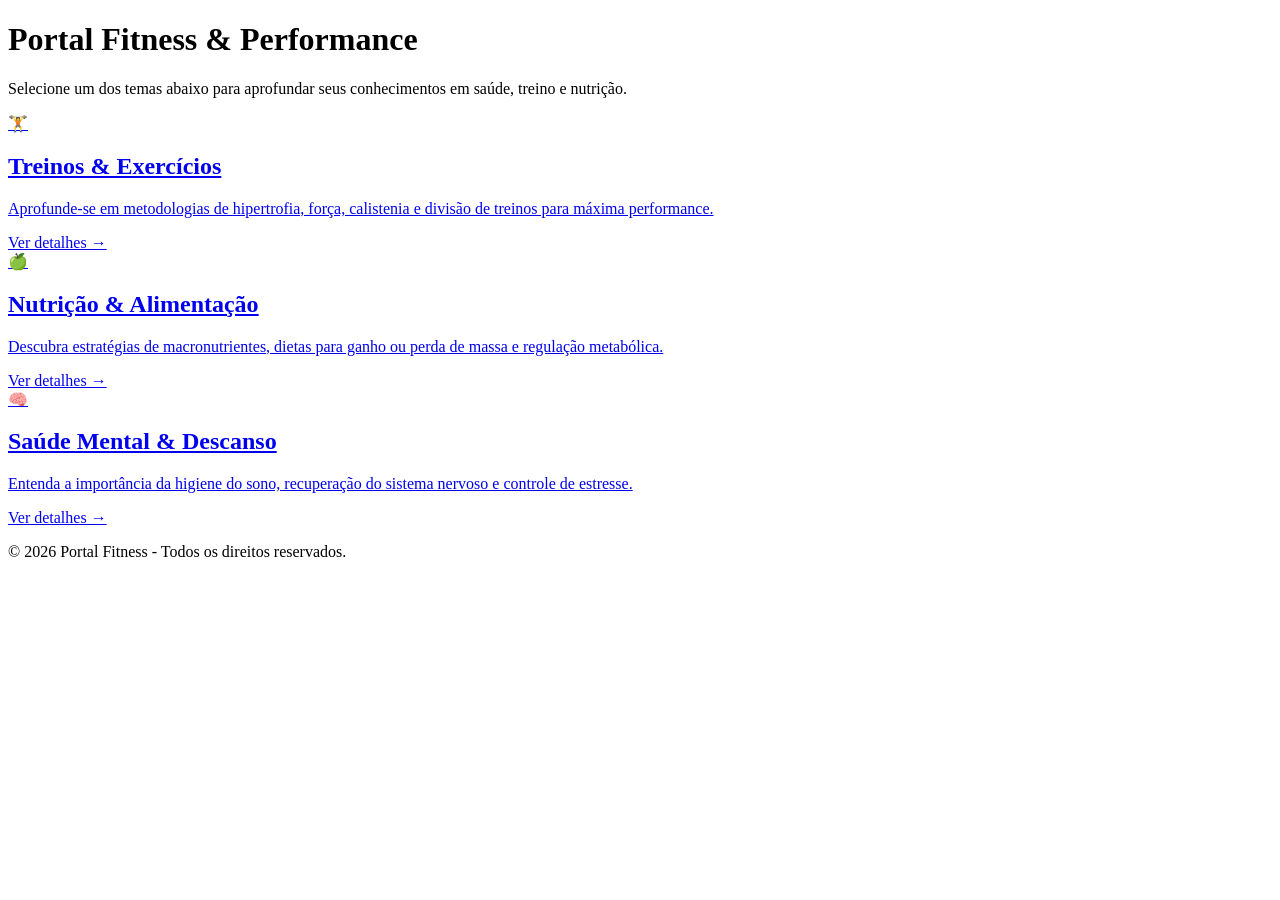
<file: index.html>
<!DOCTYPE html>
<html lang="pt-BR">
<head>
    <meta charset="UTF-8">
    <meta name="viewport" content="width=device-width, initial-scale=1.0">
    <title>Portal Fitness - Início</title>
    <link rel="stylesheet" href="style.css">
</head>
<body>

    <!-- Elementos 3D de fundo (Renderizados via CSS puro) -->
    <div class="bg-3d-container">
        <div class="shape-3d dumbbell-3d"></div>
        <div class="shape-3d apple-3d"></div>
        <div class="shape-3d kettlebell-3d"></div>
    </div>

    <div class="container">
        <header>
            <h1>Portal Fitness & Performance</h1>
            <p>Selecione um dos temas abaixo para aprofundar seus conhecimentos em saúde, treino e nutrição.</p>
        </header>

        <main class="grid-cards">
            <!-- Card 1: Treinos -->
            <a href="treinos.html" class="card">
                <div class="card-icon">🏋️</div>
                <h2>Treinos & Exercícios</h2>
                <p>Aprofunde-se em metodologias de hipertrofia, força, calistenia e divisão de treinos para máxima performance.</p>
                <span class="card-link">Ver detalhes &rarr;</span>
            </a>

            <!-- Card 2: Nutrição -->
            <a href="nutricao.html" class="card">
                <div class="card-icon">🍏</div>
                <h2>Nutrição & Alimentação</h2>
                <p>Descubra estratégias de macronutrientes, dietas para ganho ou perda de massa e regulação metabólica.</p>
                <span class="card-link">Ver detalhes &rarr;</span>
            </a>

            <!-- Card 3: Saúde Mental -->
            <a href="saude-mental.html" class="card">
                <div class="card-icon">🧠</div>
                <h2>Saúde Mental & Descanso</h2>
                <p>Entenda a importância da higiene do sono, recuperação do sistema nervoso e controle de estresse.</p>
                <span class="card-link">Ver detalhes &rarr;</span>
            </a>
        </main>

        <footer>
            <p>&copy; 2026 Portal Fitness - Todos os direitos reservados.</p>
        </footer>
    </div>

</body>
</html>
</file>
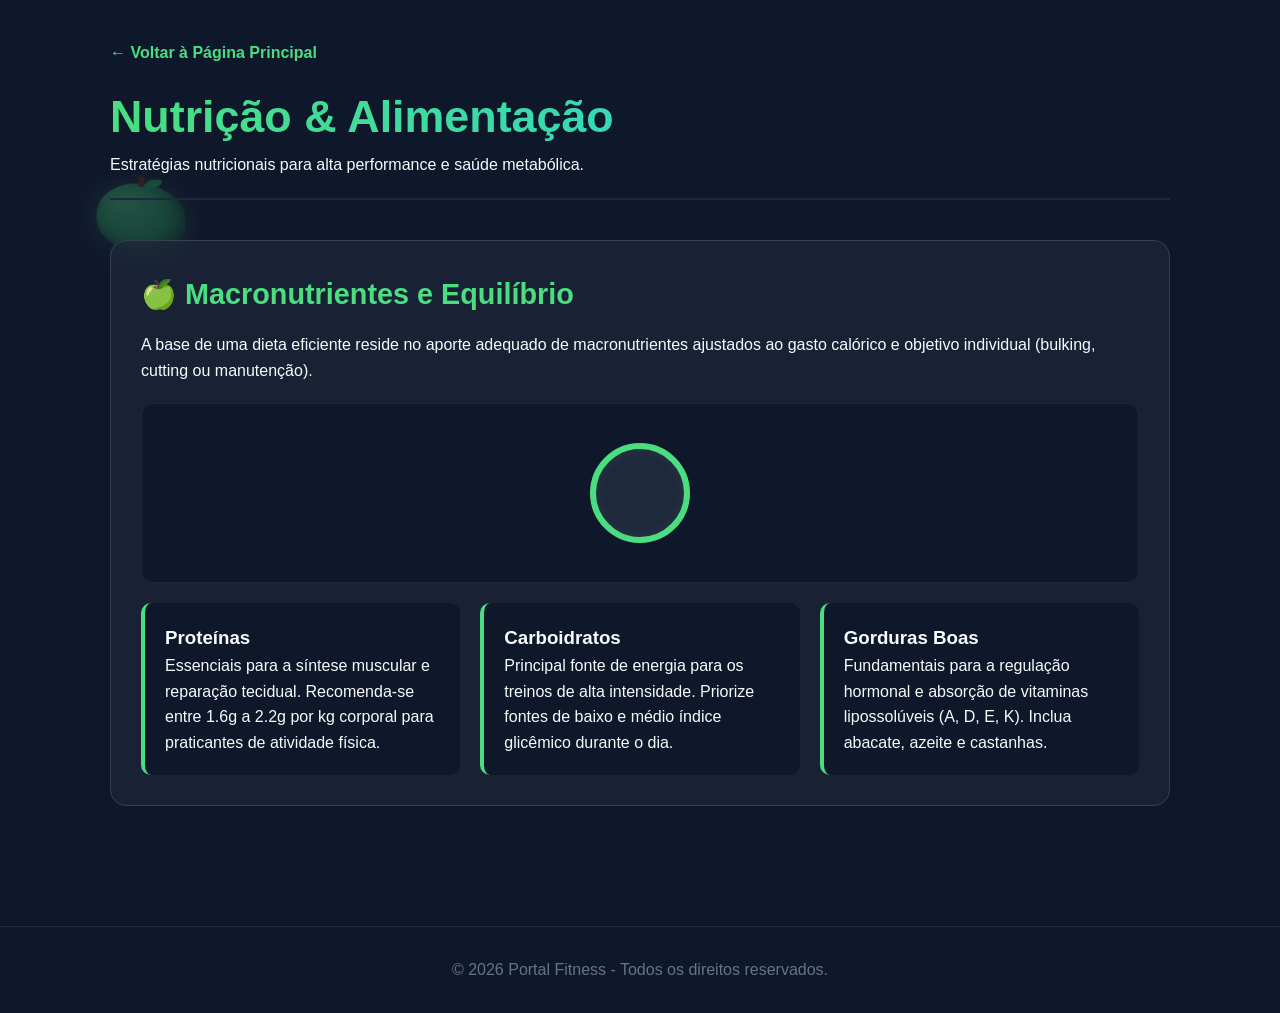
<file: nutrição.html>
<!DOCTYPE html>
<html lang="pt-BR">
<head>
    <meta charset="UTF-8">
    <meta name="viewport" content="width=device-width, initial-scale=1.0">
    <title>Nutrição & Alimentação - Guia Completo</title>
    <style>
        * {
            box-sizing: border-box;
            margin: 0;
            padding: 0;
            font-family: 'Segoe UI', Tahoma, Geneva, Verdana, sans-serif;
        }

        body {
            background-color: #0f172a;
            color: #f8fafc;
            line-height: 1.6;
            min-height: 100vh;
            position: relative;
            overflow-x: hidden;
        }

        /* Elementos 3D de fundo (Maçã e Frutas) */
        .bg-3d-container {
            position: fixed;
            top: 0;
            left: 0;
            width: 100%;
            height: 100%;
            pointer-events: none;
            z-index: 0;
            perspective: 1000px;
        }

        .shape-3d {
            position: absolute;
            transform-style: preserve-3d;
            animation: float 14s infinite ease-in-out alternate;
            opacity: 0.3;
        }

        /* Maçã 3D em CSS */
        .apple-3d {
            top: 20%;
            left: 8%;
            width: 80px;
            height: 75px;
            background: radial-gradient(circle at 30% 30%, #4ade80, #15803d);
            border-radius: 50% 50% 45% 45%;
            box-shadow: inset -5px -5px 15px rgba(0,0,0,0.5), 0 0 25px rgba(74, 222, 128, 0.3);
            transform: rotateY(25deg) rotateX(15deg);
        }

        .apple-3d::before {
            content: '';
            position: absolute;
            top: -8px;
            left: 36px;
            width: 6px;
            height: 12px;
            background: #78350f;
            border-radius: 3px;
        }

        .apple-3d::after {
            content: '';
            position: absolute;
            top: -6px;
            left: 42px;
            width: 16px;
            height: 10px;
            background: #22c55e;
            border-radius: 10px 0 10px 0;
        }

        @keyframes float {
            0% { transform: translateY(0px) rotate(0deg); }
            50% { transform: translateY(-25px) rotate(20deg); }
            100% { transform: translateY(0px) rotate(-10deg); }
        }

        .container {
            max-width: 1100px;
            margin: 0 auto;
            padding: 40px 20px;
            position: relative;
            z-index: 1;
        }

        header {
            margin-bottom: 40px;
            border-bottom: 2px solid #1e293b;
            padding-bottom: 20px;
        }

        .back-link {
            display: inline-block;
            color: #4ade80;
            text-decoration: none;
            font-weight: 600;
            margin-bottom: 15px;
        }

        h1 {
            font-size: 2.8rem;
            background: linear-gradient(90deg, #4ade80, #22d3ee);
            -webkit-background-clip: text;
            -webkit-text-fill-color: transparent;
        }

        .card-detail {
            background: rgba(30, 41, 59, 0.7);
            backdrop-filter: blur(10px);
            border: 1px solid #334155;
            border-radius: 16px;
            padding: 30px;
            margin-bottom: 30px;
        }

        .card-detail h2 {
            color: #4ade80;
            font-size: 1.8rem;
            margin-bottom: 15px;
        }

        /* Figura Nutrição */
        .figure-box {
            width: 100%;
            height: 180px;
            background: #0f172a;
            border-radius: 12px;
            display: flex;
            justify-content: center;
            align-items: center;
            margin: 20px 0;
            border: 1px solid #1e293b;
            gap: 20px;
        }

        .plate-illustration {
            width: 100px;
            height: 100px;
            border: 6px solid #4ade80;
            border-radius: 50%;
            position: relative;
            background: radial-gradient(circle, #1e293b 60%, #334155 100%);
        }

        .topics-grid {
            display: grid;
            grid-template-columns: repeat(auto-fit, minmax(280px, 1fr));
            gap: 20px;
            margin-top: 20px;
        }

        .topic-item {
            background: #0f172a;
            padding: 20px;
            border-radius: 10px;
            border-left: 4px solid #4ade80;
        }

        footer {
            text-align: center;
            padding: 30px;
            color: #64748b;
            border-top: 1px solid #1e293b;
            margin-top: 50px;
        }
    </style>
</head>
<body>

    <div class="bg-3d-container">
        <div class="shape-3d apple-3d"></div>
    </div>

    <div class="container">
        <header>
            <a href="index.html" class="back-link">← Voltar à Página Principal</a>
            <h1>Nutrição & Alimentação</h1>
            <p>Estratégias nutricionais para alta performance e saúde metabólica.</p>
        </header>

        <section class="card-detail">
            <h2>🍏 Macronutrientes e Equilíbrio</h2>
            <p>A base de uma dieta eficiente reside no aporte adequado de macronutrientes ajustados ao gasto calórico e objetivo individual (bulking, cutting ou manutenção).</p>
            
            <div class="figure-box">
                <div class="plate-illustration"></div>
            </div>

            <div class="topics-grid">
                <div class="topic-item">
                    <h3>Proteínas</h3>
                    <p>Essenciais para a síntese muscular e reparação tecidual. Recomenda-se entre 1.6g a 2.2g por kg corporal para praticantes de atividade física.</p>
                </div>
                <div class="topic-item">
                    <h3>Carboidratos</h3>
                    <p>Principal fonte de energia para os treinos de alta intensidade. Priorize fontes de baixo e médio índice glicêmico durante o dia.</p>
                </div>
                <div class="topic-item">
                    <h3>Gorduras Boas</h3>
                    <p>Fundamentais para a regulação hormonal e absorção de vitaminas lipossolúveis (A, D, E, K). Inclua abacate, azeite e castanhas.</p>
                </div>
            </div>
        </section>
    </div>

    <footer>
        <p>&copy; 2026 Portal Fitness - Todos os direitos reservados.</p>
    </footer>
</body>
</html>
</file>
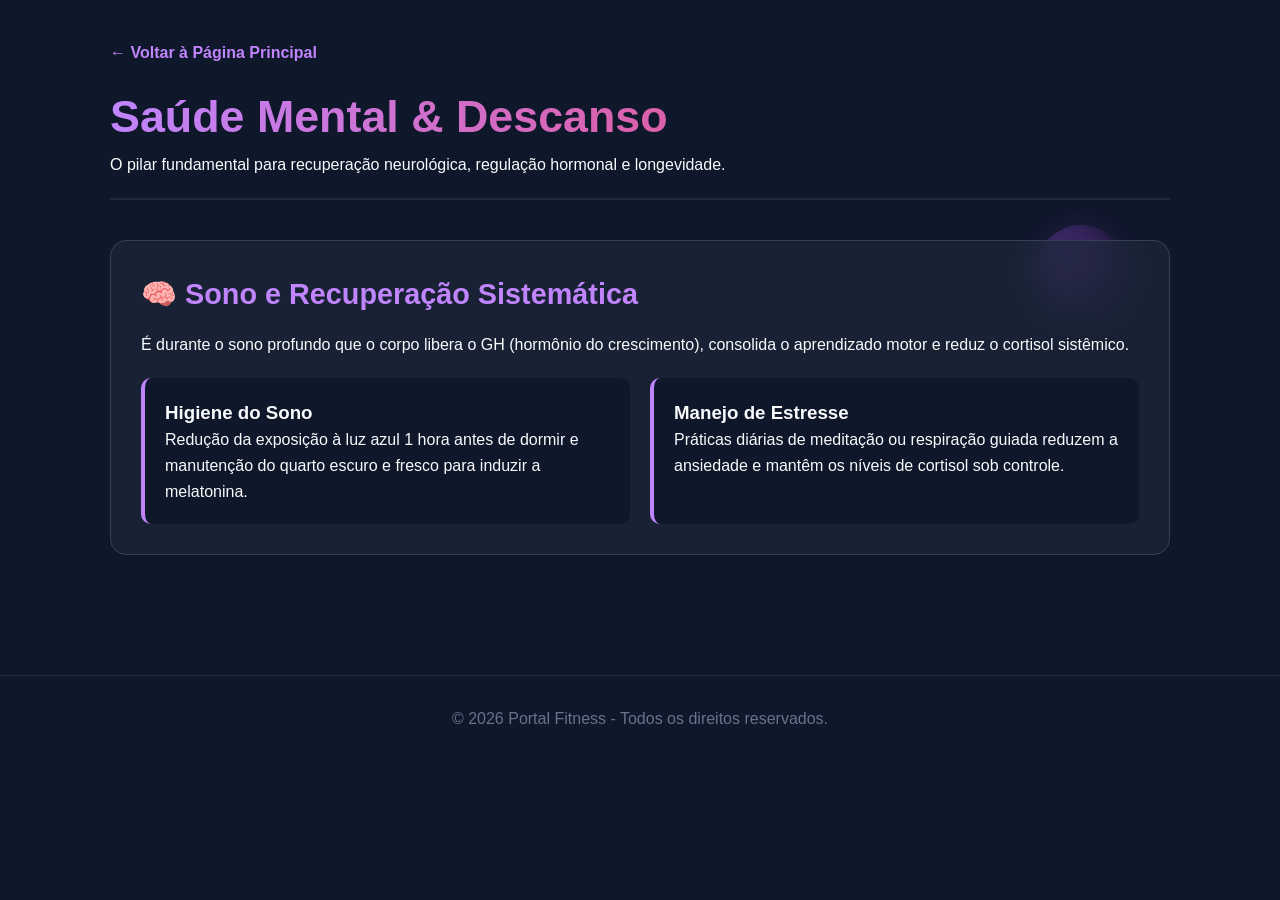
<file: saúde mental.html>
<!DOCTYPE html>
<html lang="pt-BR">
<head>
    <meta charset="UTF-8">
    <meta name="viewport" content="width=device-width, initial-scale=1.0">
    <title>Saúde Mental & Descanso - Guia Completo</title>
    <style>
        * {
            box-sizing: border-box;
            margin: 0;
            padding: 0;
            font-family: 'Segoe UI', Tahoma, Geneva, Verdana, sans-serif;
        }

        body {
            background-color: #0f172a;
            color: #f8fafc;
            line-height: 1.6;
            min-height: 100vh;
            position: relative;
            overflow-x: hidden;
        }

        /* Objeto 3D - Esfera / Cérebro em CSS */
        .bg-3d-container {
            position: fixed;
            top: 0;
            left: 0;
            width: 100%;
            height: 100%;
            pointer-events: none;
            z-index: 0;
            perspective: 1000px;
        }

        .sphere-3d {
            position: absolute;
            top: 25%;
            right: 12%;
            width: 90px;
            height: 90px;
            border-radius: 50%;
            background: radial-gradient(circle at 30% 30%, #a855f7, #581c87);
            box-shadow: inset -10px -10px 20px rgba(0,0,0,0.6), 0 0 30px rgba(168, 85, 247, 0.4);
            animation: float 10s infinite ease-in-out alternate;
            opacity: 0.3;
        }

        @keyframes float {
            0% { transform: translateY(0px) rotate(0deg); }
            50% { transform: translateY(-20px) rotate(180deg); }
            100% { transform: translateY(0px) rotate(360deg); }
        }

        .container {
            max-width: 1100px;
            margin: 0 auto;
            padding: 40px 20px;
            position: relative;
            z-index: 1;
        }

        header {
            margin-bottom: 40px;
            border-bottom: 2px solid #1e293b;
            padding-bottom: 20px;
        }

        .back-link {
            display: inline-block;
            color: #c084fc;
            text-decoration: none;
            font-weight: 600;
            margin-bottom: 15px;
        }

        h1 {
            font-size: 2.8rem;
            background: linear-gradient(90deg, #c084fc, #f43f5e);
            -webkit-background-clip: text;
            -webkit-text-fill-color: transparent;
        }

        .card-detail {
            background: rgba(30, 41, 59, 0.7);
            backdrop-filter: blur(10px);
            border: 1px solid #334155;
            border-radius: 16px;
            padding: 30px;
            margin-bottom: 30px;
        }

        .card-detail h2 {
            color: #c084fc;
            font-size: 1.8rem;
            margin-bottom: 15px;
        }

        .topics-grid {
            display: grid;
            grid-template-columns: repeat(auto-fit, minmax(280px, 1fr));
            gap: 20px;
            margin-top: 20px;
        }

        .topic-item {
            background: #0f172a;
            padding: 20px;
            border-radius: 10px;
            border-left: 4px solid #c084fc;
        }

        footer {
            text-align: center;
            padding: 30px;
            color: #64748b;
            border-top: 1px solid #1e293b;
            margin-top: 50px;
        }
    </style>
</head>
<body>

    <div class="bg-3d-container">
        <div class="sphere-3d"></div>
    </div>

    <div class="container">
        <header>
            <a href="index.html" class="back-link">← Voltar à Página Principal</a>
            <h1>Saúde Mental & Descanso</h1>
            <p>O pilar fundamental para recuperação neurológica, regulação hormonal e longevidade.</p>
        </header>

        <section class="card-detail">
            <h2>🧠 Sono e Recuperação Sistemática</h2>
            <p>É durante o sono profundo que o corpo libera o GH (hormônio do crescimento), consolida o aprendizado motor e reduz o cortisol sistêmico.</p>

            <div class="topics-grid">
                <div class="topic-item">
                    <h3>Higiene do Sono</h3>
                    <p>Redução da exposição à luz azul 1 hora antes de dormir e manutenção do quarto escuro e fresco para induzir a melatonina.</p>
                </div>
                <div class="topic-item">
                    <h3>Manejo de Estresse</h3>
                    <p>Práticas diárias de meditação ou respiração guiada reduzem a ansiedade e mantêm os níveis de cortisol sob controle.</p>
                </div>
            </div>
        </section>
    </div>

    <footer>
        <p>&copy; 2026 Portal Fitness - Todos os direitos reservados.</p>
    </footer>
</body>
</html>
</file>
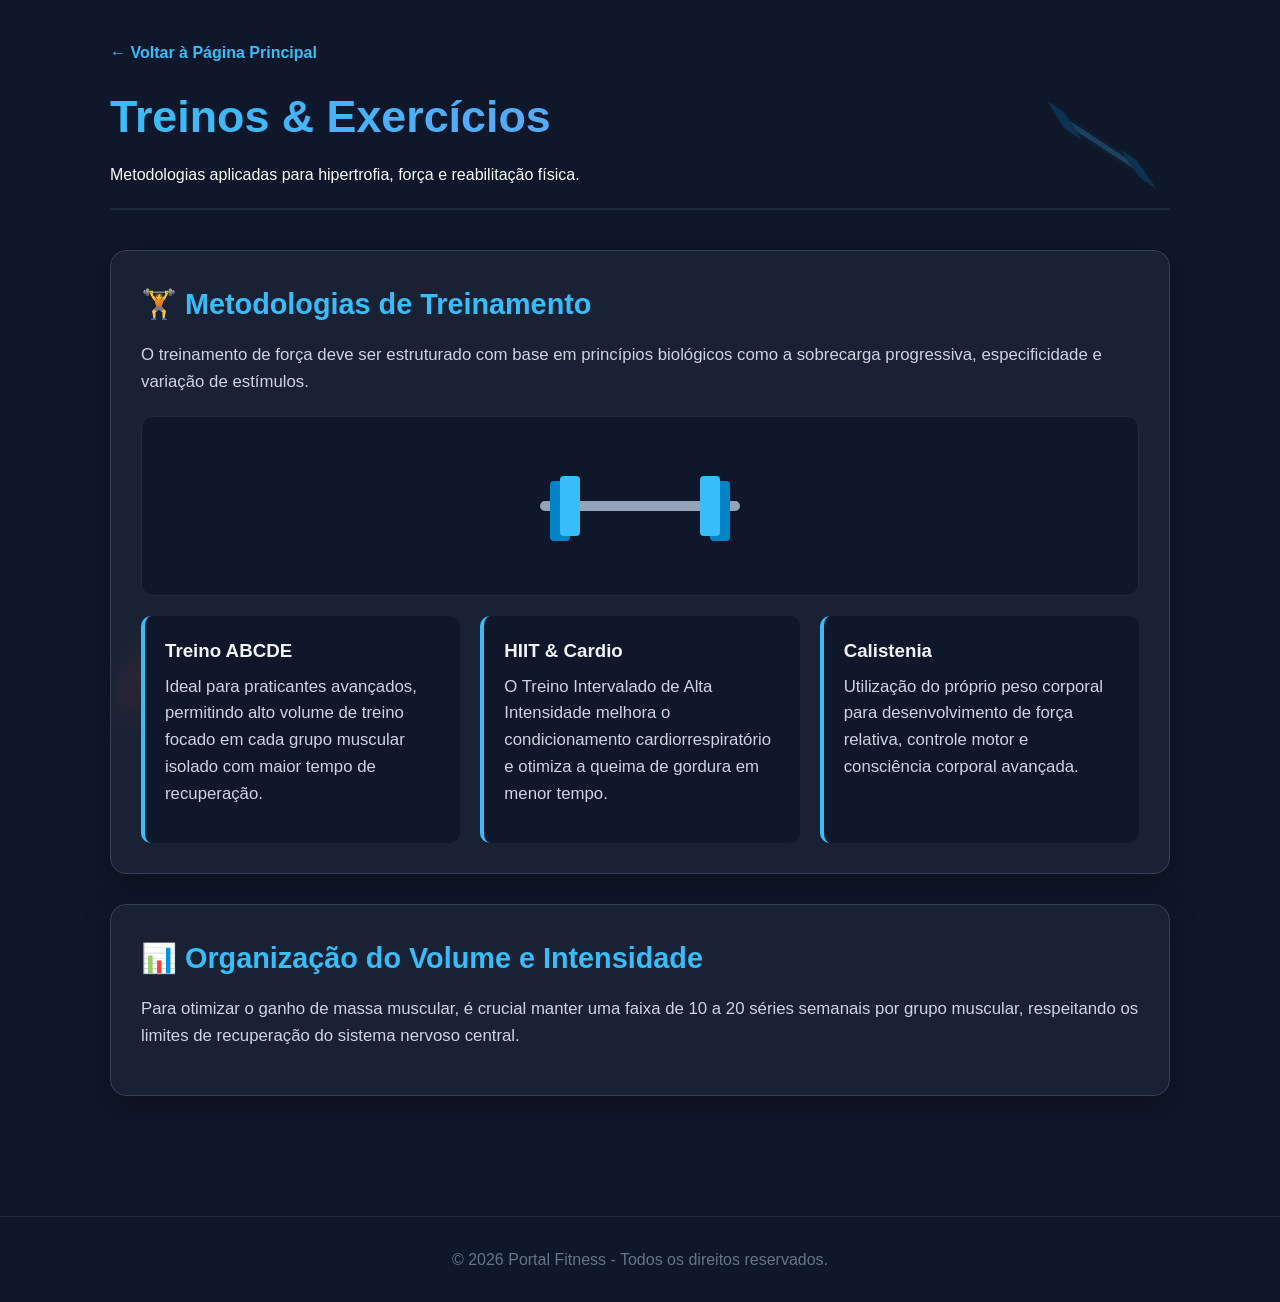
<file: treino.html>
<!DOCTYPE html>
<html lang="pt-BR">
<head>
    <meta charset="UTF-8">
    <meta name="viewport" content="width=device-width, initial-scale=1.0">
    <title>Treinos & Exercícios - Guia Completo</title>
    <style>
        * {
            box-sizing: border-box;
            margin: 0;
            padding: 0;
            font-family: 'Segoe UI', Tahoma, Geneva, Verdana, sans-serif;
        }

        body {
            background-color: #0f172a;
            color: #f8fafc;
            line-height: 1.6;
            min-height: 100vh;
            position: relative;
            overflow-x: hidden;
        }

        /* Elementos 3D de fundo (Pesos/Dumbbells & Formas Fitness) */
        .bg-3d-container {
            position: fixed;
            top: 0;
            left: 0;
            width: 100%;
            height: 100%;
            pointer-events: none;
            z-index: 0;
            perspective: 1000px;
        }

        .shape-3d {
            position: absolute;
            transform-style: preserve-3d;
            animation: float 12s infinite ease-in-out alternate;
            opacity: 0.25;
        }

        /* Halter / Peso 3D em CSS */
        .dumbbell-3d {
            top: 15%;
            right: 10%;
            width: 100px;
            height: 20px;
            background: #38bdf8;
            border-radius: 10px;
            box-shadow: 0 0 20px rgba(56, 189, 248, 0.5);
            transform: rotateX(45deg) rotateY(30deg);
        }

        .dumbbell-3d::before, .dumbbell-3d::after {
            content: '';
            position: absolute;
            top: -20px;
            width: 25px;
            height: 60px;
            background: #0284c7;
            border-radius: 6px;
            box-shadow: inset 0 0 10px rgba(0,0,0,0.5);
        }

        .dumbbell-3d::before { left: -15px; }
        .dumbbell-3d::after { right: -15px; }

        .kettlebell-3d {
            bottom: 20%;
            left: 8%;
            width: 70px;
            height: 70px;
            background: radial-gradient(circle at 30% 30%, #ef4444, #991b1b);
            border-radius: 50%;
            transform: rotateY(-35deg) rotateX(20deg);
            box-shadow: inset -5px -5px 15px rgba(0,0,0,0.6), 0 0 25px rgba(239, 68, 68, 0.4);
        }

        .kettlebell-3d::before {
            content: '';
            position: absolute;
            top: -20px;
            left: 15px;
            width: 40px;
            height: 25px;
            border: 8px solid #991b1b;
            border-bottom: none;
            border-radius: 20px 20px 0 0;
        }

        @keyframes float {
            0% { transform: translateY(0px) rotate(0deg) rotateX(10deg); }
            50% { transform: translateY(-30deg) rotate(15deg) rotateX(35deg); }
            100% { transform: translateY(0px) rotate(-10deg) rotateX(10deg); }
        }

        /* Layout e Conteúdo */
        .container {
            max-width: 1100px;
            margin: 0 auto;
            padding: 40px 20px;
            position: relative;
            z-index: 1;
        }

        header {
            margin-bottom: 40px;
            border-bottom: 2px solid #1e293b;
            padding-bottom: 20px;
        }

        .back-link {
            display: inline-block;
            color: #38bdf8;
            text-decoration: none;
            font-weight: 600;
            margin-bottom: 15px;
            transition: color 0.3s;
        }

        .back-link:hover { color: #7dd3fc; }

        h1 {
            font-size: 2.8rem;
            color: #f8fafc;
            margin-bottom: 10px;
            background: linear-gradient(90deg, #38bdf8, #818cf8);
            -webkit-background-clip: text;
            -webkit-text-fill-color: transparent;
        }

        .card-detail {
            background: rgba(30, 41, 59, 0.7);
            backdrop-filter: blur(10px);
            border: 1px solid #334155;
            border-radius: 16px;
            padding: 30px;
            margin-bottom: 30px;
            box-shadow: 0 10px 30px rgba(0,0,0,0.3);
        }

        .card-detail h2 {
            color: #38bdf8;
            font-size: 1.8rem;
            margin-bottom: 15px;
            display: flex;
            align-items: center;
            gap: 10px;
        }

        .card-detail p {
            color: #cbd5e1;
            margin-bottom: 15px;
            font-size: 1.05rem;
        }

        /* Figuras/Ilustrações CSS */
        .figure-box {
            width: 100%;
            height: 180px;
            background: #0f172a;
            border-radius: 12px;
            display: flex;
            justify-content: center;
            align-items: center;
            margin: 20px 0;
            border: 1px solid #1e293b;
            position: relative;
            overflow: hidden;
        }

        .barbell-illustration {
            width: 200px;
            height: 10px;
            background: #94a3b8;
            position: relative;
            border-radius: 5px;
        }

        .barbell-illustration::before, .barbell-illustration::after {
            content: '';
            position: absolute;
            top: -25px;
            width: 20px;
            height: 60px;
            background: #38bdf8;
            border-radius: 4px;
        }

        .barbell-illustration::before { left: 20px; box-shadow: -10px 5px 0 #0284c7; }
        .barbell-illustration::after { right: 20px; box-shadow: 10px 5px 0 #0284c7; }

        .topics-grid {
            display: grid;
            grid-template-columns: repeat(auto-fit, minmax(280px, 1fr));
            gap: 20px;
            margin-top: 20px;
        }

        .topic-item {
            background: #0f172a;
            padding: 20px;
            border-radius: 10px;
            border-left: 4px solid #38bdf8;
        }

        .topic-item h3 {
            color: #f1f5f9;
            margin-bottom: 8px;
        }

        footer {
            text-align: center;
            padding: 30px;
            color: #64748b;
            border-top: 1px solid #1e293b;
            margin-top: 50px;
        }
    </style>
</head>
<body>

    <!-- Elementos 3D flutuantes -->
    <div class="bg-3d-container">
        <div class="shape-3d dumbbell-3d"></div>
        <div class="shape-3d kettlebell-3d"></div>
    </div>

    <div class="container">
        <header>
            <a href="index.html" class="back-link">← Voltar à Página Principal</a>
            <h1>Treinos & Exercícios</h1>
            <p>Metodologias aplicadas para hipertrofia, força e reabilitação física.</p>
        </header>

        <section class="card-detail">
            <h2>🏋️ Metodologias de Treinamento</h2>
            <p>O treinamento de força deve ser estruturado com base em princípios biológicos como a sobrecarga progressiva, especificidade e variação de estímulos.</p>
            
            <div class="figure-box">
                <div class="barbell-illustration"></div>
            </div>

            <div class="topics-grid">
                <div class="topic-item">
                    <h3>Treino ABCDE</h3>
                    <p>Ideal para praticantes avançados, permitindo alto volume de treino focado em cada grupo muscular isolado com maior tempo de recuperação.</p>
                </div>
                <div class="topic-item">
                    <h3>HIIT & Cardio</h3>
                    <p>O Treino Intervalado de Alta Intensidade melhora o condicionamento cardiorrespiratório e otimiza a queima de gordura em menor tempo.</p>
                </div>
                <div class="topic-item">
                    <h3>Calistenia</h3>
                    <p>Utilização do próprio peso corporal para desenvolvimento de força relativa, controle motor e consciência corporal avançada.</p>
                </div>
            </div>
        </section>

        <section class="card-detail">
            <h2>📊 Organização do Volume e Intensidade</h2>
            <p>Para otimizar o ganho de massa muscular, é crucial manter uma faixa de 10 a 20 séries semanais por grupo muscular, respeitando os limites de recuperação do sistema nervoso central.</p>
        </section>
    </div>

    <footer>
        <p>&copy; 2026 Portal Fitness - Todos os direitos reservados.</p>
    </footer>
</body>
</html>
</file>
<file: style.css>
<!DOCTYPE html>
<html lang="pt-BR">
<head>
    <meta charset="UTF-8">
    <meta name="viewport" content="width=device-width, initial-scale=1.0">
    <title>Portal Fitness - Início</title>
    <link rel="stylesheet" href="style.css">
</head>
<body>

    <!-- Elementos 3D de fundo (Renderizados via CSS puro) -->
    <div class="bg-3d-container">
        <div class="shape-3d dumbbell-3d"></div>
        <div class="shape-3d apple-3d"></div>
        <div class="shape-3d kettlebell-3d"></div>
    </div>

    <div class="container">
        <header>
            <h1>Portal Fitness & Performance</h1>
            <p>Selecione um dos temas abaixo para aprofundar seus conhecimentos em saúde, treino e nutrição.</p>
        </header>

        <main class="grid-cards">
            <!-- Card 1: Treinos -->
            <a href="treinos.html" class="card">
                <div class="card-icon">🏋️</div>
                <h2>Treinos & Exercícios</h2>
                <p>Aprofunde-se em metodologias de hipertrofia, força, calistenia e divisão de treinos para máxima performance.</p>
                <span class="card-link">Ver detalhes &rarr;</span>
            </a>

            <!-- Card 2: Nutrição -->
            <a href="nutricao.html" class="card">
                <div class="card-icon">🍏</div>
                <h2>Nutrição & Alimentação</h2>
                <p>Descubra estratégias de macronutrientes, dietas para ganho ou perda de massa e regulação metabólica.</p>
                <span class="card-link">Ver detalhes &rarr;</span>
            </a>

            <!-- Card 3: Saúde Mental -->
            <a href="saude-mental.html" class="card">
                <div class="card-icon">🧠</div>
                <h2>Saúde Mental & Descanso</h2>
                <p>Entenda a importância da higiene do sono, recuperação do sistema nervoso e controle de estresse.</p>
                <span class="card-link">Ver detalhes &rarr;</span>
            </a>
        </main>

        <footer>
            <p>&copy; 2026 Portal Fitness - Todos os direitos reservados.</p>
        </footer>
    </div>

</body>
</html>
</file>
